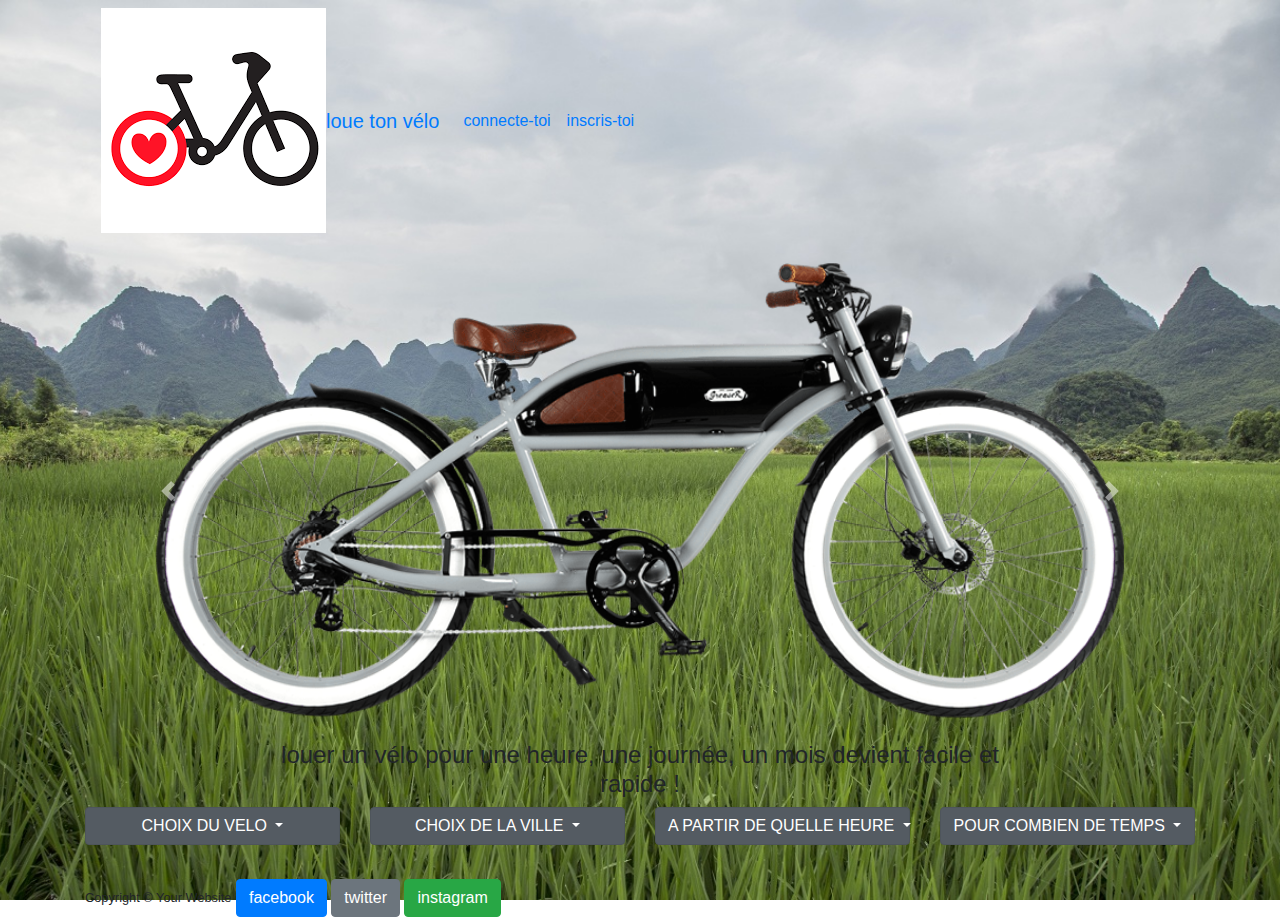
<file: site/index.html>
<!doctype html>
<html lang="fr">

<head>
 
  <meta charset="utf-8">
  <meta name="viewport" content="width=device-width, initial-scale=1, shrink-to-fit=no">

  <title>LOCATION DE VELO</title>
  <link rel="stylesheet" href="https://stackpath.bootstrapcdn.com/bootstrap/4.3.1/css/bootstrap.min.css"
    integrity="sha384-ggOyR0iXCbMQv3Xipma34MD+dH/1fQ784/j6cY/iJTQUOhcWr7x9JvoRxT2MZw1T" crossorigin="anonymous">
  <link rel="stylesheet" href="style/velo2.css" />


</head>

<body>

  <div class="container">


    <nav class="navbar navbar-expand-lg navbar"> 
      <img src="img/logo_velo.png" id="logo" alt="Logo ma marque">
      <a class="navbar-brand" href="index.html">loue ton vélo</a>
      <button class="navbar-toggler" type="button" data-toggle="collapse" data-target="#navbarColor01"
        aria-controls="navbarColor01" aria-expanded="false" aria-label="Toggle navigation">
        <span class="navbar-toggler-icon"></span>
      </button>

      <div class="collapse navbar-collapse" id="navbarColor01">
        <ul class="navbar-nav mr-auto">
          <li class="nav-item active">
            <a class="nav-link" href="">connecte-toi <span class="sr-only">(current)</span></a>
          </li>
          <li class="nav-item">
            <a class="nav-link" href="#">inscris-toi</a>
          </li>

        </ul>

      </div>
    </nav>

    <div id="carouselExampleControls" class="carousel slide" data-ride="carousel">
      <div class="carousel-inner">
        <div class="carousel-item active">
          <img class="d-block w-100" src="img/bike.png" alt="First slide">
        </div>
        <div class="carousel-item">
          <img class="d-block w-100" src="img/bike2.png" alt="Second slide">
        </div>
        <div class="carousel-item">
          <img class="d-block w-100" src="img/bike3.png" alt="Third slide">
        </div>
      </div>
      <a class="carousel-control-prev" href="#carouselExampleControls" role="button" data-slide="prev">
        <span class="carousel-control-prev-icon" aria-hidden="true"></span>
        <span class="sr-only">Previous</span>
      </a>
      <a class="carousel-control-next" href="#carouselExampleControls" role="button" data-slide="next">
        <span class="carousel-control-next-icon" aria-hidden="true"></span>
        <span class="sr-only">Next</span>
      </a>
    </div>

   <div class="row justify-content-center mb-7">
      <div class="col-lg-8">
        <p class="h4 text-center lh-160">
          louer un vélo pour une heure, une journée, un mois devient facile et rapide !
        </p>
      </div>
    </div>
    <div class="row">
      <div class="dropdown show col-3">
        <a class="btn btn-secondary btn-block dropdown-toggle" href="#" role="button" id="dropdownMenuLink" data-toggle="dropdown"
          aria-haspopup="true" aria-expanded="false">
          CHOIX DU VELO
        </a>
        <div class="dropdown-menu" aria-labelledby="dropdownMenuLink">
          <a class="dropdown-item" href="#">ELECTRIQUE</a>
          <a class="dropdown-item" href="#">CLASSIQUE</a>
        </div>
      </div>
      <div class="dropdown show col-3">
        <a class="btn btn-secondary btn-block dropdown-toggle" href="#" role="button" id="dropdownMenuLink" data-toggle="dropdown"
          aria-haspopup="true" aria-expanded="false">
          CHOIX DE LA VILLE
        </a>

        <div class="dropdown-menu" aria-labelledby="dropdownMenuLink">
          <a class="dropdown-item" href="#">PARIS</a>
          <a class="dropdown-item" href="#">LILLE</a>
          <a class="dropdown-item" href="#">BORDEAUX</a>
          <a class="dropdown-item" href="#">LYON</a>


        </div>
      </div>
      <div class="dropdown show col-3">
        <a class="btn btn-secondary btn-block dropdown-toggle" href="#" role="button" id="dropdownMenuLink" data-toggle="dropdown"
          aria-haspopup="true" aria-expanded="false">
          A PARTIR DE QUELLE HEURE
        </a>

        <div class="dropdown-menu" aria-labelledby="dropdownMenuLink">
          <a class="dropdown-item" href="#">0H00</a>
          <a class="dropdown-item" href="#">01H00</a>
          <a class="dropdown-item" href="#">02H00</a>
        </div>
      </div>
        <div class="dropdown show col-3">
          <a class="btn btn-secondary btn-block dropdown-toggle" href="#" role="button" id="dropdownMenuLink"
            data-toggle="dropdown" aria-haspopup="true" aria-expanded="false">
            POUR COMBIEN DE TEMPS
          </a>

          <div class="dropdown-menu" aria-labelledby="dropdownMenuLink">
            <a class="dropdown-item" href="#">1 heure</a>
            <a class="dropdown-item" href="#">2 heures</a>
            <a class="dropdown-item" href="#">3 heures</a>
          </div>
        </div>
<br>
<br>
<br>
        <footer>
          <div class="container text-center">
            <small>Copyright &copy; Your Website</small>   
           <button type="button" class="btn btn-primary">facebook</button>
                <button type="button" class="btn btn-secondary">twitter</button>
                <button type="button" class="btn btn-success">instagram</button>

          </div>
        </footer>




      </div>
    </div>




    <script src="https://code.jquery.com/jquery-3.2.1.slim.min.js"
      integrity="sha384-KJ3o2DKtIkvYIK3UENzmM7KCkRr/rE9/Qpg6aAZGJwFDMVNA/GpGFF93hXpG5KkN"
      crossorigin="anonymous"></script>
    <script src="https://cdnjs.cloudflare.com/ajax/libs/popper.js/1.12.9/umd/popper.min.js"
      integrity="sha384-ApNbgh9B+Y1QKtv3Rn7W3mgPxhU9K/ScQsAP7hUibX39j7fakFPskvXusvfa0b4Q"
      crossorigin="anonymous"></script>
    <script src="https://maxcdn.bootstrapcdn.com/bootstrap/4.0.0/js/bootstrap.min.js"
      integrity="sha384-JZR6Spejh4U02d8jOt6vLEHfe/JQGiRRSQQxSfFWpi1MquVdAyjUar5+76PVCmYl"
      crossorigin="anonymous"></script>

</body>

</html>
</file>
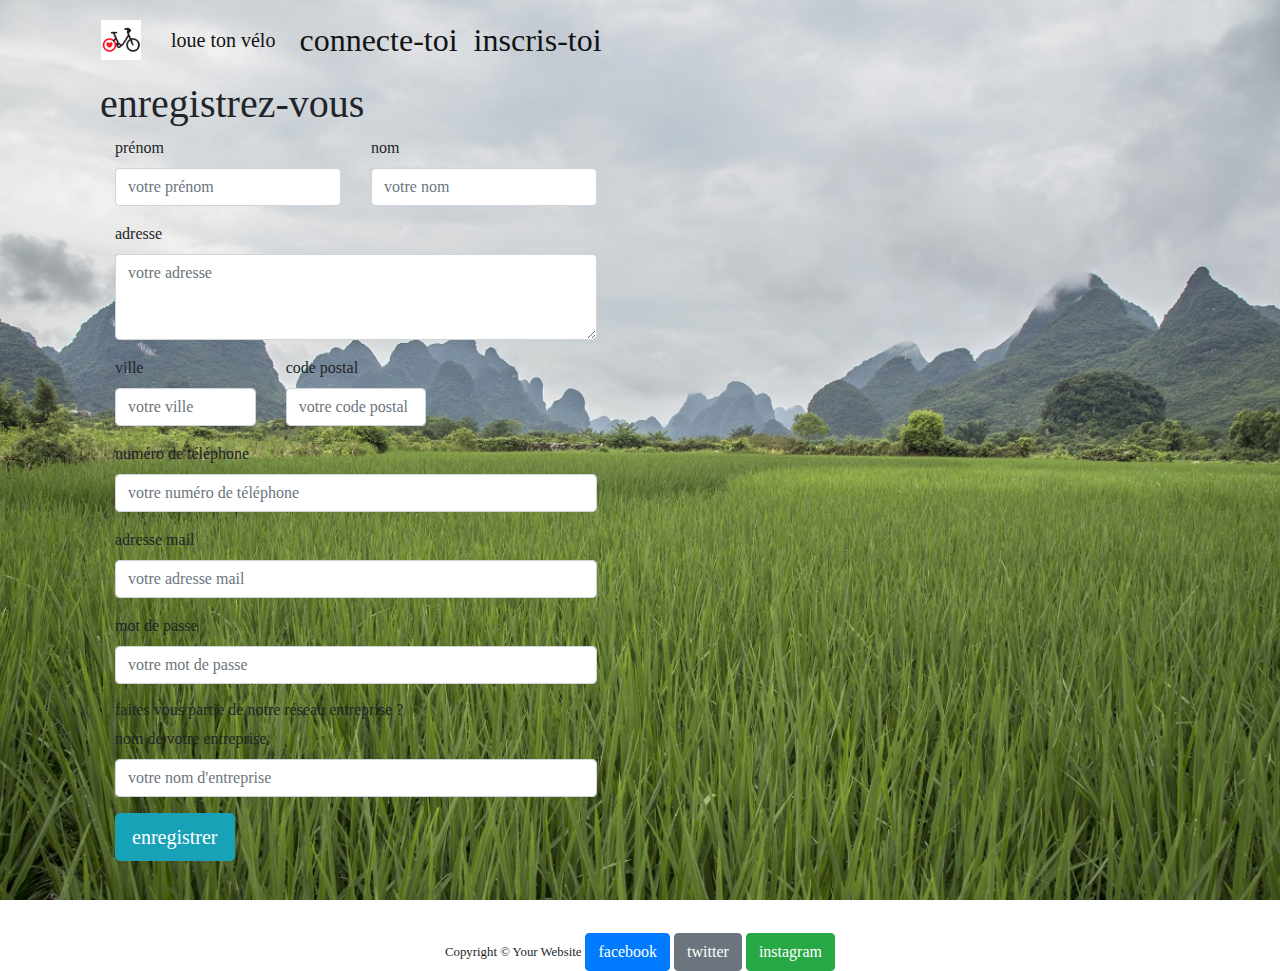
<file: site/form.html>
<!doctype html>
<html lang="fr">

<head>
 
  <meta charset="utf-8">
  <meta name="viewport" content="width=device-width, initial-scale=1, shrink-to-fit=no">

  <title>index</title>
  <link rel="stylesheet" href="https://stackpath.bootstrapcdn.com/bootstrap/4.3.1/css/bootstrap.min.css"
    integrity="sha384-ggOyR0iXCbMQv3Xipma34MD+dH/1fQ784/j6cY/iJTQUOhcWr7x9JvoRxT2MZw1T" crossorigin="anonymous">
  <link rel="stylesheet" href="style/velo.css" />


</head>

<body>

  <div class="container">


    <nav class="navbar navbar-expand-lg navbar"> 
      <img src="img/logo_velo.png" id="logo" alt="Logo ma marque">
      <a class="navbar-brand" href="index.html">loue ton vélo</a>
      <button class="navbar-toggler" type="button" data-toggle="collapse" data-target="#navbarColor01"
        aria-controls="navbarColor01" aria-expanded="false" aria-label="Toggle navigation">
        <span class="navbar-toggler-icon"></span>
      </button>

      <div class="collapse navbar-collapse" id="navbarColor01">
        <ul class="navbar-nav mr-auto">
          <li class="nav-item active">
            <a class="nav-link" href="">connecte-toi <span class="sr-only">(current)</span></a>
          </li>
          <li class="nav-item">
            <a class="nav-link" href="#">inscris-toi</a>
          </li>

        </ul>

      </div>
    </nav>




<div class="container">
    <h1 class="well">enregistrez-vous</h1>
	<div class="col-lg-12 well">
	<div class="row">
				<form>
					<div class="col-sm-12">
						<div class="row">
							<div class="col-sm-6 form-group">
								<label>prénom</label>
								<input type="text" placeholder="votre prénom" class="form-control">
							</div>
							<div class="col-sm-6 form-group">
								<label>nom</label>
								<input type="text" placeholder="votre nom" class="form-control">
							</div>
						</div>					
						<div class="form-group">
							<label>adresse</label>
							<textarea placeholder="votre adresse" rows="3" class="form-control"></textarea>
						</div>	
						<div class="row">
							<div class="col-sm-4 form-group">
								<label>ville</label>
								<input type="text" placeholder="votre ville" class="form-control">
							</div>	
							
							<div class="col-sm-4 form-group">
								<label>code postal</label>
								<input type="text" placeholder="votre code postal" class="form-control">
							</div>		
						</div>
					<div class="form-group">
						<label>numéro de téléphone</label>
						<input type="text" placeholder="votre numéro de téléphone" class="form-control">
					</div>		
					<div class="form-group">
						<label>adresse mail</label>
						<input type="email" placeholder="votre adresse mail" class="form-control">
                    </div>	
                    <div class="form-group">
						<label>mot de passe</label>
						<input type="password" placeholder="votre mot de passe" class="form-control">
                    </div>	

<h6>faites vous partie de notre réseau entreprise ?</h6>
					<div class="form-group">
						<label>nom de votre entreprise</label>
						<input type="text" placeholder="votre nom d'entreprise" class="form-control">
					</div>
					<button type="button" class="btn btn-lg btn-info">enregistrer</button>					
					</div>
				</form> 
				</div>
	</div>
    </div>
    <br>
<br>
<br>
        <footer>
          <div class="container text-center">
            <small>Copyright &copy; Your Website</small>   
           <button type="button" class="btn btn-primary">facebook</button>
                <button type="button" class="btn btn-secondary">twitter</button>
                <button type="button" class="btn btn-success">instagram</button>

          </div>
        </footer>




      </div>
    </div>




    <script src="https://code.jquery.com/jquery-3.2.1.slim.min.js"
      integrity="sha384-KJ3o2DKtIkvYIK3UENzmM7KCkRr/rE9/Qpg6aAZGJwFDMVNA/GpGFF93hXpG5KkN"
      crossorigin="anonymous"></script>
    <script src="https://cdnjs.cloudflare.com/ajax/libs/popper.js/1.12.9/umd/popper.min.js"
      integrity="sha384-ApNbgh9B+Y1QKtv3Rn7W3mgPxhU9K/ScQsAP7hUibX39j7fakFPskvXusvfa0b4Q"
      crossorigin="anonymous"></script>
    <script src="https://maxcdn.bootstrapcdn.com/bootstrap/4.0.0/js/bootstrap.min.js"
      integrity="sha384-JZR6Spejh4U02d8jOt6vLEHfe/JQGiRRSQQxSfFWpi1MquVdAyjUar5+76PVCmYl"
      crossorigin="anonymous"></script>

</body>

</html>
</file>
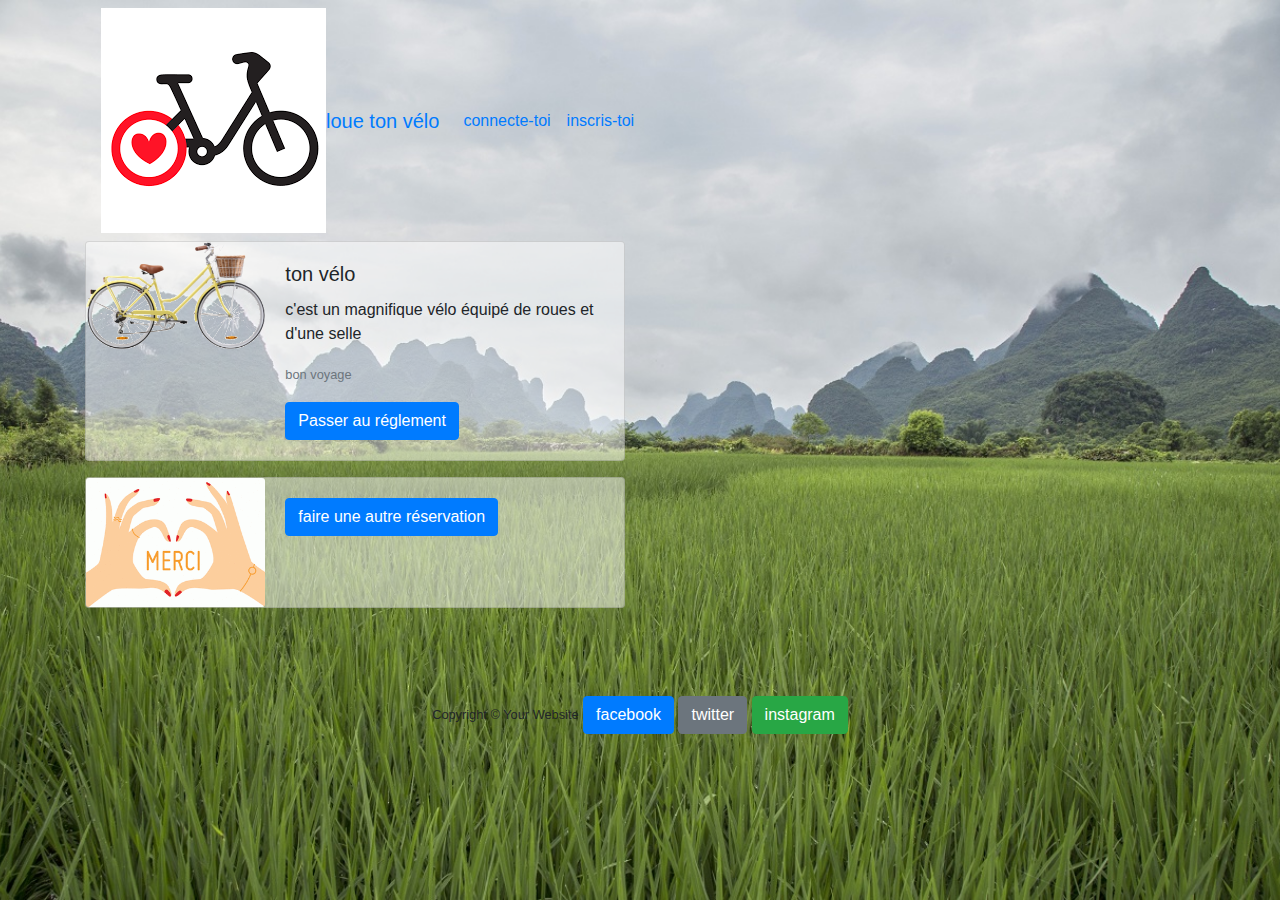
<file: site/recap_commande_index.html>
<!doctype html>
<html lang="fr">

<head>
  <!-- Required meta tags -->
  <meta charset="utf-8">
  <meta name="viewport" content="width=device-width, initial-scale=1, shrink-to-fit=no">

  <title>recap commande index</title>
  <link rel="stylesheet" href="https://stackpath.bootstrapcdn.com/bootstrap/4.3.1/css/bootstrap.min.css"
    integrity="sha384-ggOyR0iXCbMQv3Xipma34MD+dH/1fQ784/j6cY/iJTQUOhcWr7x9JvoRxT2MZw1T" crossorigin="anonymous">
  <link rel="stylesheet" href="style/velo2.css" />


</head>

<body>
    

        <div class="container">
      
      
          <nav class="navbar navbar-expand-lg navbar"> 
            <img src="img/logo_velo.png" id="logo" alt="Logo ma marque">
            <a class="navbar-brand" href="index.html">loue ton vélo</a>
            <button class="navbar-toggler" type="button" data-toggle="collapse" data-target="#navbarColor01"
              aria-controls="navbarColor01" aria-expanded="false" aria-label="Toggle navigation">
              <span class="navbar-toggler-icon"></span>
            </button>
      
            <div class="collapse navbar-collapse" id="navbarColor01">
              <ul class="navbar-nav mr-auto">
                <li class="nav-item active">
                  <a class="nav-link" href="">connecte-toi <span class="sr-only">(current)</span></a>
                </li>
                <li class="nav-item">
                  <a class="nav-link" href="#">inscris-toi</a>
                </li>
      
              </ul>
      
            </div>
          </nav>




    <div class="card mb-3" style="max-width: 540px;">
        <div class="row no-gutters">
          <div class="col-md-4">
            <img src="img/vel.png" class="card-img" alt="...">
          </div>
          <div class="col-md-8">
            <div class="card-body">
              <h5 class="card-title">ton vélo</h5>
              <p class="card-text">c'est un magnifique vélo équipé de roues et d'une selle</p>
              <p class="card-text"><small class="text-muted">bon voyage</small></p>
              <button type="button" class="btn btn-primary">Passer au réglement</button>
            
            </div>
          </div>
        </div>
      </div>
      <div class="card mb-3" style="max-width: 540px;">
          <div class="row no-gutters">
            <div class="col-md-4">
              <img src="img/merci.gif" class="card-img" alt="merci">
            </div>
            <div class="col-md-8">
              <div class="card-body">
                  <button type="button" class="btn btn-primary">faire une autre réservation</button>
              </div>
            </div>
          </div>
        </div>

        <br>
        <br>
        <br>
                <footer>
                  <div class="container text-center">
                    <small>Copyright &copy; Your Website</small>   
                   <button type="button" class="btn btn-primary">facebook</button>
                        <button type="button" class="btn btn-secondary">twitter</button>
                        <button type="button" class="btn btn-success">instagram</button>
        
                  </div>
                </footer>
        
        
        
        
              </div>
            </div>
        
        
        
        
            <script src="https://code.jquery.com/jquery-3.2.1.slim.min.js"
              integrity="sha384-KJ3o2DKtIkvYIK3UENzmM7KCkRr/rE9/Qpg6aAZGJwFDMVNA/GpGFF93hXpG5KkN"
              crossorigin="anonymous"></script>
            <script src="https://cdnjs.cloudflare.com/ajax/libs/popper.js/1.12.9/umd/popper.min.js"
              integrity="sha384-ApNbgh9B+Y1QKtv3Rn7W3mgPxhU9K/ScQsAP7hUibX39j7fakFPskvXusvfa0b4Q"
              crossorigin="anonymous"></script>
            <script src="https://maxcdn.bootstrapcdn.com/bootstrap/4.0.0/js/bootstrap.min.js"
              integrity="sha384-JZR6Spejh4U02d8jOt6vLEHfe/JQGiRRSQQxSfFWpi1MquVdAyjUar5+76PVCmYl"
              crossorigin="anonymous"></script>
        
        </body>
        
        </html>
</file>
<file: site/style/velo2.css>
html, body, h1, form, fieldset, legend, ol, li {
    margin: 0;
    padding: 0;
  }
  body {
      background: url('../img/background_velo.jpg') no-repeat center center fixed;
      -webkit-background-size: cover;
      -moz-background-size: cover;
      background-size: cover;
      -o-background-size: cover;
    }
.card{
  background-color: rgba(255, 255, 255, 0.5)
}
    color:#f3f4f5;
    font-family: Georgia, "Times New Roman", Times, serif;
    padding: 20px;
  }
  nav li{
     color :rgb(87, 255, 20) 

}

.toogler{
    color : #00254d;
}
form#paiement {
    /* background: #9cbc2c; */
    -moz-border-radius: 5px;
    -webkit-border-radius: 5px;
    border-radius: 5px;
    padding: 20px;
    width: 400px;
  }
  form#paiement fieldset {
    border: none;
    margin-bottom: 10px;
  }
  form#paiement fieldset:last-of-type {
    margin-bottom: 0;
  }
  form#paiement legend {
    color: #00254d;
    font-size: 16px;
    font-weight: bold;
    padding-bottom: 10px;
    text-shadow: 0 1px 1px #00254d;
  }
  form#paiement > fieldset > legend:before {
    content: "Étape " counter(fieldsets) " : ";
    counter-increment: fieldsets;
  }
  form#paiement fieldset fieldset legend {
    color: #00254d;
    font-size: 13px;
    font-weight: normal;
    padding-bottom: 0;
  }
  form#paiement ol li {
    background: #b9cf6a;
    background: rgba(255,255,255,.3);
    border-color: #e3ebc3;
    border-color: rgba(255,255,255,.6);
    border-style: solid;
    border-width: 2px;
    -moz-border-radius: 5px;
    -webkit-border-radius: 5px;
    border-radius: 5px;
    line-height: 30px;
    list-style: none;
    padding: 5px 10px;
    margin-bottom: 2px;
  }
  form#paiement ol ol li {
    background: none;
    border: none;
    float: left;
  }
  form#paiement label {
    float: left;
    font-size: 13px;
    width: 110px;
  }
  form#paiement fieldset fieldset label {
    background:none no-repeat left 50%;
    line-height: 20px;
    padding: 0 0 0 30px;
    width: auto;
  }
  form#paiement label[for=visa] {
    background-image: url(index.png);
  }
  form#paiement label[for=amex] {
    background-image: url(amex.gif);
  }
  form#paiement label[for=mastercard] {
    background-image: url(mastercard.gif);
  }
  form#paiement fieldset fieldset label:hover {
    cursor: pointer;
  }
  form#paiement input:not([type=radio]),
form#paiement textarea {
  background: #ffffff;
  border: none;
  -moz-border-radius: 3px;
  -webkit-border-radius: 3px;
  -khtml-border-radius: 3px;
  border-radius: 3px;
  font: italic 13px Georgia, "Times New Roman", Times, serif;
  outline: none;
  padding: 5px;
  width: 200px;
}
form#paiement input:not([type=submit]):focus,
form#paiement textarea:focus {
  background: #eaeaea;
}
form#paiement input[type=radio] {
  float: left;
  margin-right: 5px;
}
form#paiement button {
    background: #00254d;
    border: none;
    -moz-border-radius: 20px;
    -webkit-border-radius: 20px;
    -khtml-border-radius: 20px;
    border-radius: 20px;
    color: #ffffff;
    display: block;
    font: 18px Georgia, "Times New Roman", Times, serif;
    letter-spacing: 1px;
    margin: auto;
    padding: 7px 25px;
    text-shadow: 0 1px 1px #000000;
    text-transform: uppercase;
  }
  form#paiement button:hover {
    background: #1e2506;
    cursor: pointer;
  }
</file>
<file: site/style/velo.css>
body  {
     font-family:"times new roman", times, serif;
     background-color: #e1f2a3 ;
          background: url('../img/background_velo.jpg') no-repeat center center fixed;
          -webkit-background-size: cover;
          -moz-background-size: cover;
          background-size: cover;
          -o-background-size: cover;
        }






nav img{
    width: 40px;
     margin-right: 30px;/*logo*/
}
nav  a{

    border-color: #E7E7E7;
    font-family:"times new roman", times, serif;
    font-size:200%;
    color :rgb(18, 19, 19) !important;
}
p {
     color:red;
     font-family:"impact, times, serif";
}

.toogler{
     color : #00254d;
 }
 form#paiement {
     /* background: #9cbc2c; */
     -moz-border-radius: 5px;
     -webkit-border-radius: 5px;
     border-radius: 5px;
     padding: 20px;
     width: 400px;
   }
   form#paiement fieldset {
     border: none;
     margin-bottom: 10px;
   }
   form#paiement fieldset:last-of-type {
     margin-bottom: 0;
   }
   form#paiement legend {
     color: #00254d;
     font-size: 16px;
     font-weight: bold;
     padding-bottom: 10px;
     text-shadow: 0 1px 1px #00254d;
   }
   form#paiement > fieldset > legend:before {
     content: "Étape " counter(fieldsets) " : ";
     counter-increment: fieldsets;
   }
   form#paiement fieldset fieldset legend {
     color: #00254d;
     font-size: 13px;
     font-weight: normal;
     padding-bottom: 0;
   }
   form#paiement ol li {
     background: #b9cf6a;
     background: rgba(255,255,255,.3);
     border-color: #e3ebc3;
     border-color: rgba(255,255,255,.6);
     border-style: solid;
     border-width: 2px;
     -moz-border-radius: 5px;
     -webkit-border-radius: 5px;
     border-radius: 5px;
     line-height: 30px;
     list-style: none;
     padding: 5px 10px;
     margin-bottom: 2px;
   }
   form#paiement ol ol li {
     background: none;
     border: none;
     float: left;
   }
   form#paiement label {
     float: left;
     font-size: 13px;
     width: 110px;
   }
   form#paiement fieldset fieldset label {
     background:none no-repeat left 50%;
     line-height: 20px;
     padding: 0 0 0 30px;
     width: auto;
   }
   form#paiement label[for=visa] {
     background-image: url(index.png);
   }
   form#paiement label[for=amex] {
     background-image: url(amex.gif);
   }
   form#paiement label[for=mastercard] {
     background-image: url(mastercard.gif);
   }
   form#paiement fieldset fieldset label:hover {
     cursor: pointer;
   }
   form#paiement input:not([type=radio]),
 form#paiement textarea {
   background: #ffffff;
   border: none;
   -moz-border-radius: 3px;
   -webkit-border-radius: 3px;
   -khtml-border-radius: 3px;
   border-radius: 3px;
   font: italic 13px Georgia, "Times New Roman", Times, serif;
   outline: none;
   padding: 5px;
   width: 200px;
 }
 form#paiement input:not([type=submit]):focus,
 form#paiement textarea:focus {
   background: #eaeaea;
 }
 form#paiement input[type=radio] {
   float: left;
   margin-right: 5px;
 }
 form#paiement button {
     background: #00254d;
     border: none;
     -moz-border-radius: 20px;
     -webkit-border-radius: 20px;
     -khtml-border-radius: 20px;
     border-radius: 20px;
     color: #ffffff;
     display: block;
     font: 18px Georgia, "Times New Roman", Times, serif;
     letter-spacing: 1px;
     margin: auto;
     padding: 7px 25px;
     text-shadow: 0 1px 1px #000000;
     text-transform: uppercase;
   }
   form#paiement button:hover {
     background: #1e2506;
     cursor: pointer;
   }
</file>
